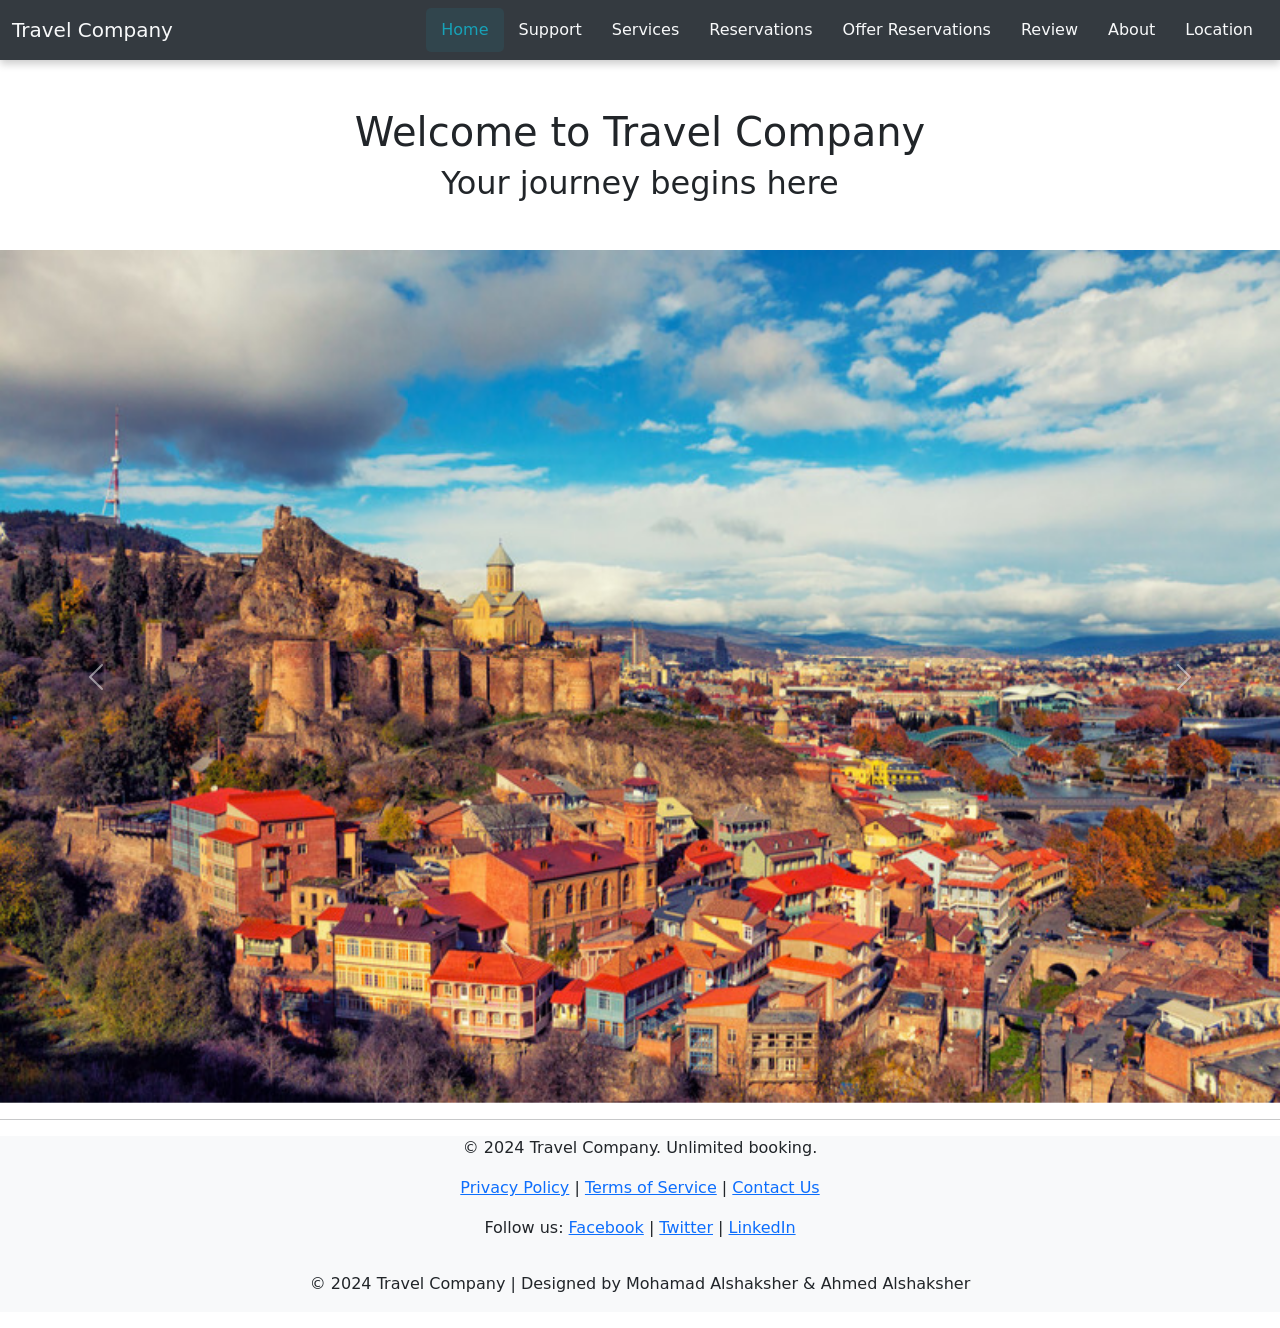
<file: index.html>
<!DOCTYPE html>
<html>

<head>
    <meta charset="UTF-8">
    <meta name="viewport" content="width=device-width, initial-scale=1.0">
    <link rel="stylesheet" href="https://cdnjs.cloudflare.com/ajax/libs/font-awesome/6.6.0/css/all.min.css">
    <link href="https://cdn.jsdelivr.net/npm/bootstrap@5.3.3/dist/css/bootstrap.min.css" rel="stylesheet">
    <style>
         .navbar-custom {
            background-color: #343a40; /* Dark background */
            box-shadow: 0 4px 8px rgba(0, 0, 0, 0.2); /* Shadow effect */
        }

        .navbar-custom .navbar-brand {
            color: #f8f9fa; /* Light text color for the brand */
        }

        .navbar-custom .navbar-nav .nav-link {
            color: #f8f9fa; /* Light text color for nav links */
            padding: 10px 15px;
        }

        .navbar-custom .navbar-nav .nav-link:hover,
        .navbar-custom .navbar-nav .nav-link.active {
            color: #17a2b8; /* Highlight color */
            background-color: rgba(23, 162, 184, 0.1); /* Light background on hover */
            border-radius: 5px; /* Rounded corners */
        }

        .navbar-toggler {
            border-color: #17a2b8; /* Toggler border color */
        }

        .navbar-toggler-icon {
            background-image: url('data:image/svg+xml;charset=utf8,%3Csvg xmlns="http://www.w3.org/2000/svg" viewBox="0 0 30 30"%3E%3Cpath stroke="%23fff" stroke-width="2" d="M4 7h22M4 15h22M4 23h22" /%3E%3C/svg%3E');
        }

        .navbar-nav {
            margin-left: auto; /* Align links to the right */
        }

    </style>
    <title>Travel Company</title>
</head>

<body>
    <script src="https://cdn.jsdelivr.net/npm/bootstrap@5.3.3/dist/js/bootstrap.bundle.min.js"></script>

    <!-- ============ Navbar ============ -->
    <nav class="navbar navbar-expand-lg navbar-light navbar-custom">
        <div class="container-fluid">
            <a class="navbar-brand" href="#">Travel Company</a>
            <button class="navbar-toggler" type="button" data-bs-toggle="collapse" data-bs-target="#navbarNav"
                aria-controls="navbarNav" aria-expanded="false" aria-label="Toggle navigation">
                <span class="navbar-toggler-icon"></span>
            </button>
            <div class="collapse navbar-collapse" id="navbarNav">
                <ul class="navbar-nav ms-auto">
                    <li class="nav-item"><a class="nav-link active" href="index.html">Home</a></li>
                    <li class="nav-item"><a class="nav-link" href="support.html">Support</a></li>
                    <li class="nav-item"><a class="nav-link" href="Services.html">Services</a></li>
                    <li class="nav-item"><a class="nav-link" href="reservations.html">Reservations</a></li>
                    <li class="nav-item"><a class="nav-link " href="offer-details.html">Offer Reservations</a></li>
                    <li class="nav-item"><a class="nav-link" href="reviews.html">Review</a></li>
                    <li class="nav-item"><a class="nav-link" href="About.html">About</a></li>
                    <li class="nav-item"><a class="nav-link" href="location.html">Location</a></li>
                </ul>
            </div>
        </div>
    </nav>

    <!-- ============ Home Section ============ -->
    <section class="home" id="Home">
        <div class="container text-center my-5">
            <h1>Welcome to <span>Travel Company</span></h1>
            <h2>Your journey begins here</h2>
        </div>

        <!-- ============ Bootstrap Carousel ============ -->
        <div id="carouselExampleRide" class="carousel slide" data-bs-ride="true">
            <div class="carousel-inner">
              <div class="carousel-item active">
                <img src="images/211806-.jpg" class="d-block w-100" alt="...">
              </div>
              <div class="carousel-item">
                <img src="images/87654.jpg" class="d-block w-100" alt="...">
              </div>
              <div class="carousel-item">
                <img src="images/3166-4.jpg" class="d-block w-100" alt="...">
              </div>
            </div>
            <button class="carousel-control-prev" type="button" data-bs-target="#carouselExampleRide" data-bs-slide="prev">
              <span class="carousel-control-prev-icon" aria-hidden="true"></span>
              <span class="visually-hidden">Previous</span>
            </button>
            <button class="carousel-control-next" type="button" data-bs-target="#carouselExampleRide" data-bs-slide="next">
              <span class="carousel-control-next-icon" aria-hidden="true"></span>
              <span class="visually-hidden">Next</span>
            </button>
          </div>
    </section>

    <hr>

    <!-- ============ Footer ============ -->
    <footer class="bg-light text-center">
        <p>&copy; 2024 Travel Company. Unlimited booking.</p>
        <p>
            <a href="#">Privacy Policy</a> |
            <a href="#">Terms of Service</a> |
            <a href="#">Contact Us</a>
        </p>
        <p>
            Follow us: 
            <a href="#">Facebook</a> |
            <a href="#">Twitter</a> |
            <a href="#">LinkedIn</a>
        </p>
        <p class="text-center p-3">
            &copy; 2024 Travel Company | Designed by Mohamad Alshaksher & Ahmed Alshaksher
        </p>
    </footer>
</body>

</html>
</file>
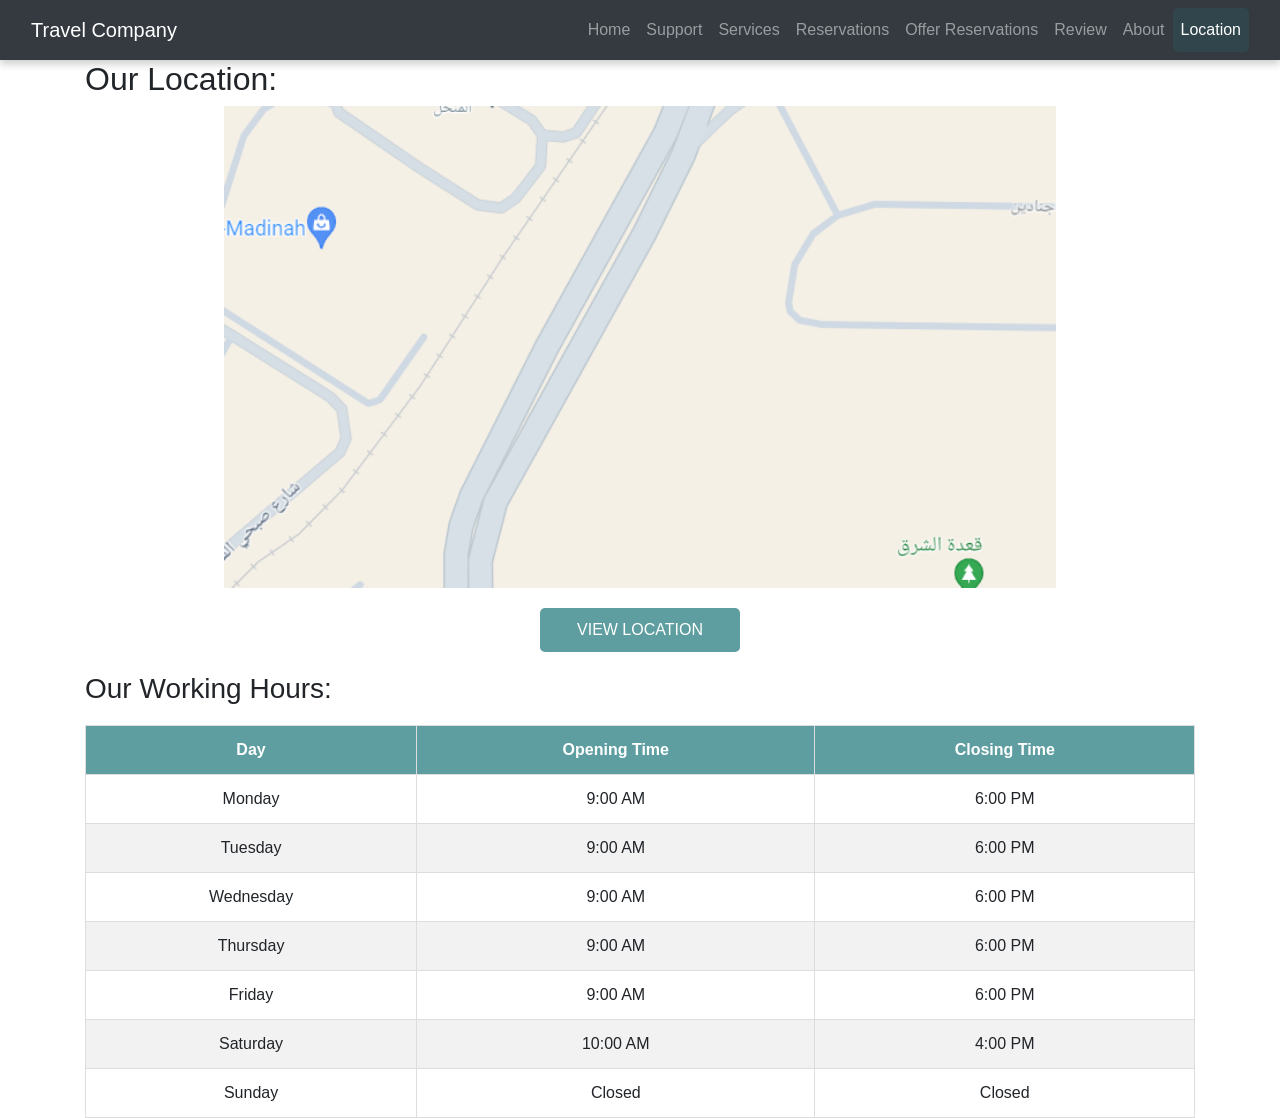
<file: location.html>
<!DOCTYPE html>
<html lang="en">
<head>
    <meta charset="UTF-8">
    <meta name="viewport" content="width=device-width, initial-scale=1.0">
   
    <link href="https://maxcdn.bootstrapcdn.com/bootstrap/4.5.2/css/bootstrap.min.css" rel="stylesheet">
    <title>Location</title>
    <style>
        body {
            background: none; /* Removes any background image or color */
        }

        .location-img {
            max-width: 100%; /* Makes sure the image is responsive */
            height: auto; /* Maintains the aspect ratio */
            width: 75%; /* Adjust the width as needed */
            display: block;
            margin: 0 auto;
        }
        
        .location-btn {
            display: block;
            margin: 20px auto;
            text-align: center;
            width: 200px; /* Adjust width as needed */
            padding: 10px;
            background-color:cadetblue;
            color: #fff;
            text-decoration: none;
            border-radius: 5px;
            text-transform: uppercase;
        }
        
        .location-btn:hover {
            background-color:rgb(205, 205, 205);
        }

        table {
            width: 100%;
            border-collapse: collapse;
            margin-top: 20px;
        }

        th, td {
            border: 1px solid #ddd;
            padding: 12px;
            text-align: center;
        }

        th {
            background-color:cadetblue;
            color: white;
        }

        tbody tr:nth-child(even) {
            background-color: #f2f2f2;
        }

        tbody tr:hover {
            background-color: #ddd;
        }

        caption {
            font-size: 1.5em;
            margin: 10px 0;
        }
        .navbar-custom {
            background-color: #343a40; /* Dark background */
            box-shadow: 0 4px 8px rgba(0, 0, 0, 0.2); /* Shadow effect */
        }

        .navbar-custom .navbar-brand,
        .navbar-custom .nav-link {
            color: #ffffff; /* White text color */
        }

        .navbar-custom .navbar-nav {
            margin-left: auto; /* Align nav links to the right */
        }

        .navbar-custom .nav-link {
            color: #ffffff; /* White text color */
            padding: 10px 15px;
        }

        .navbar-custom .nav-link:hover,
        .navbar-custom .nav-link.active {
            color: #17a2b8; /* Highlight color */
            background-color: rgba(23, 162, 184, 0.1); /* Light background on hover */
            border-radius: 5px; /* Rounded corners */
        }

        .navbar-toggler {
            border-color: #17a2b8; /* Toggler border color */
        }

        .navbar-toggler-icon {
            background-image: url('data:image/svg+xml;charset=utf8,%3Csvg xmlns="http://www.w3.org/2000/svg" viewBox="0 0 30 30"%3E%3Cpath stroke="%23fff" stroke-width="2" d="M4 7h22M4 15h22M4 23h22" /%3E%3C/svg%3E');
        }
    </style>
</head>
<body>
    <script src="https://cdn.jsdelivr.net/npm/bootstrap@5.3.3/dist/js/bootstrap.bundle.min.js"></script>
    
    <nav class="navbar navbar-expand-lg navbar-dark navbar-custom">
        <div class="container-fluid">
            <a class="navbar-brand" href="#">Travel Company</a>
            <button class="navbar-toggler" type="button" data-bs-toggle="collapse" data-bs-target="#navbarNav"
                aria-controls="navbarNav" aria-expanded="false" aria-label="Toggle navigation">
                <span class="navbar-toggler-icon"></span>
            </button>
            <div class="collapse navbar-collapse" id="navbarNav">
                <ul class="navbar-nav ms-auto">
                    <li class="nav-item"><a class="nav-link" href="index.html" >Home</a></li>
                    <li class="nav-item"><a class="nav-link" href="support.html" >Support</a></li>
                    <li class="nav-item"><a class="nav-link" href="Services.html" >Services</a></li>
                    <li class="nav-item"><a class="nav-link" href="reservations.html">Reservations</a></li>
                    <li class="nav-item"><a class="nav-link " href="offer-details.html" >Offer Reservations</a></li>
                    <li class="nav-item"><a class="nav-link " href="reviews.html" >Review</a></li>
                    <li class="nav-item"><a class="nav-link" href="About.html">About</a></li>
                    <li class="nav-item"><a class="nav-link active" href="#location" >Location</a></li>
                </ul>
            </div>
        </div>
    </nav>


    <section class="location">
        <div class="container">
            <h2>Our Location:</h2>
            <img src="images/location.png" alt="Location Image" class="location-img">
            <a href="https://www.google.com/maps/place/Souq+Bab+Al-Madinah/@32.0713748,36.1006588,3a,75y,90t/data=!3m8!1e2!3m6!1sAF1QipOnh8c1GNBnzh1e07c66DL2mgxKUSCPSg28PvJv!2e10!3e12!6shttps:%2F%2Flh5.googleusercontent.com%2Fp%2FAF1QipOnh8c1GNBnzh1e07c66DL2mgxKUSCPSg28PvJv%3Dw114-h86-k-no!7i4624!8i3472!4m7!3m6!1s0x151b6f0ea7c57a8b:0x1433a08b72e96754!8m2!3d32.071599!4d36.1002051!10e5!16s%2Fg%2F11h10jp81_?entry=ttu&g_ep=EgoyMDI0MDkxMS4wIKXMDSoASAFQAw%3D%3D" class="location-btn" target="_blank">View Location</a>
            
            <h3>Our Working Hours:</h3>
            <table>
                
                <thead>
                    <tr>
                        <th>Day</th>
                        <th>Opening Time</th>
                        <th>Closing Time</th>
                    </tr>
                </thead>
                <tbody>
                    <tr>
                        <td>Monday</td>
                        <td>9:00 AM</td>
                        <td>6:00 PM</td>
                    </tr>
                    <tr>
                        <td>Tuesday</td>
                        <td>9:00 AM</td>
                        <td>6:00 PM</td>
                    </tr>
                    <tr>
                        <td>Wednesday</td>
                        <td>9:00 AM</td>
                        <td>6:00 PM</td>
                    </tr>
                    <tr>
                        <td>Thursday</td>
                        <td>9:00 AM</td>
                        <td>6:00 PM</td>
                    </tr>
                    <tr>
                        <td>Friday</td>
                        <td>9:00 AM</td>
                        <td>6:00 PM</td>
                    </tr>
                    <tr>
                        <td>Saturday</td>
                        <td>10:00 AM</td>
                        <td>4:00 PM</td>
                    </tr>
                    <tr>
                        <td>Sunday</td>
                        <td>Closed</td>
                        <td>Closed</td>
                    </tr>
                </tbody>
            </table>
        </div>
    </section>
</body>
</html>
</file>
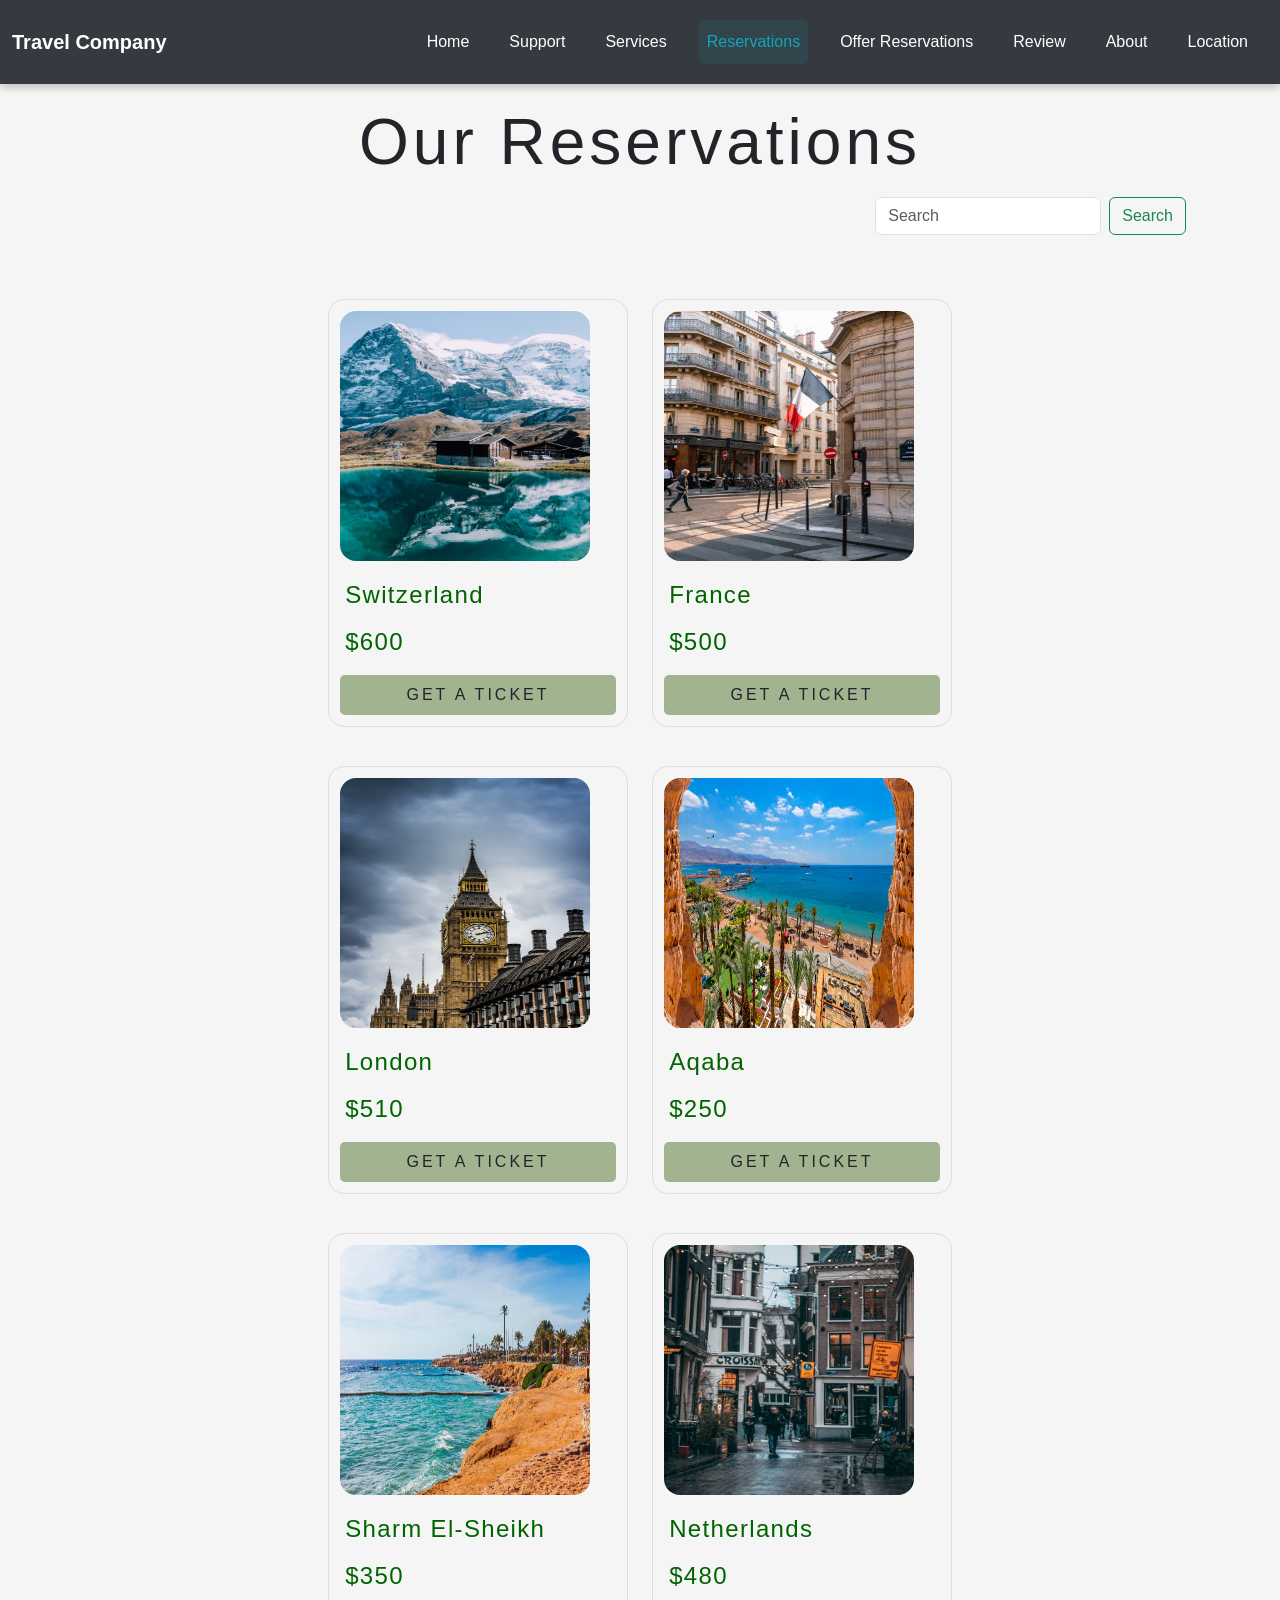
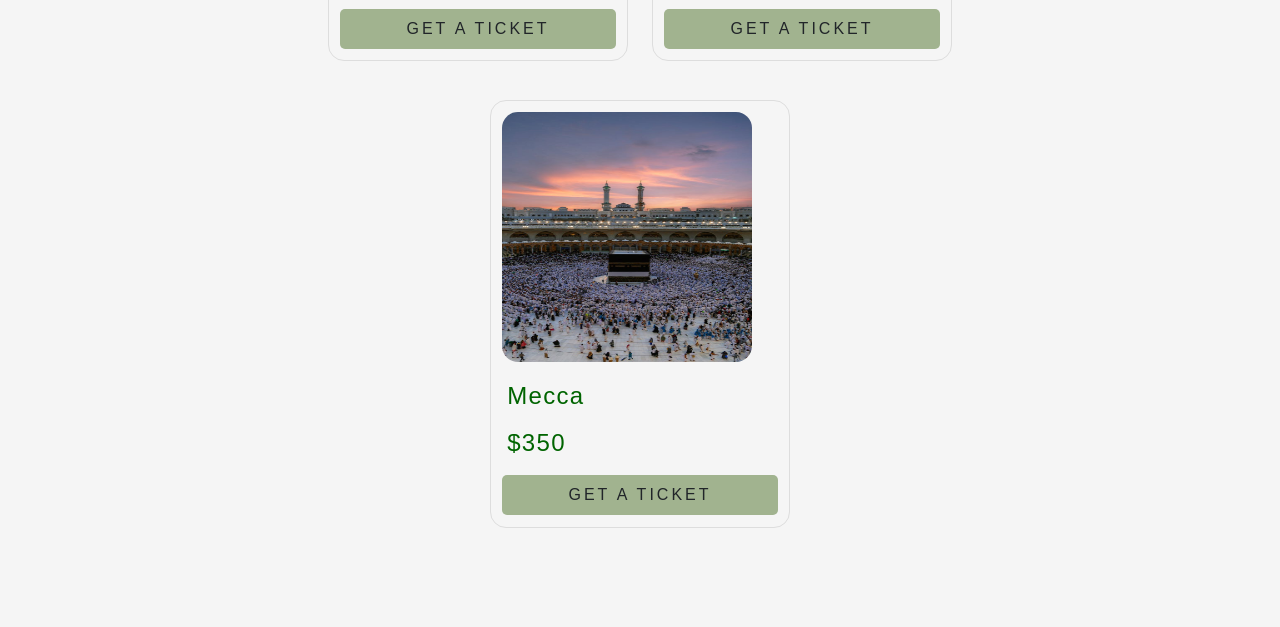
<file: reservations.html>
<!DOCTYPE html>
<html lang="en">
<head>
    <link rel="stylesheet" href="sheet.css">
    <title>Reservations</title>
    <link href="https://cdn.jsdelivr.net/npm/bootstrap@5.3.3/dist/css/bootstrap.min.css" rel="stylesheet">
    <style>
        .reservation {
            background-color: whitesmoke;
            padding: 20px;
        }

        .pro {
            border: 1px solid #ddd;
            padding: 15px;
            margin-bottom: 15px;
            text-align: center;
            transition: transform 0.2s;
        }

        .pro img {
            width: 100%;
            height: auto;
            border-radius: 8px;
        }

        .pro:hover {
            transform: scale(1.05);
        }

        .price h4 {
            margin-top: 10px;
            font-size: 1.5rem;
            color: darkgreen;
        }

        .btn-get-ticket {
            display: inline-block;
            margin-top: 10px;
            padding: 10px 20px;
            background-color: darkcyan;
            color: white;
            border-radius: 5px;
            text-decoration: none;
        }

        .btn-get-ticket:hover {
            background-color: #005f5f;
            color: white;
        }

        .navbar-custom {
            background-color: #343a40; /* Dark background */
            box-shadow: 0 4px 8px rgba(0, 0, 0, 0.2); /* Shadow effect */
        }

        .navbar-custom .navbar-brand,
        .navbar-custom .nav-link {
            color: #ffffff; /* White text color */
        }

        .navbar-custom .navbar-nav {
            margin-left: auto; /* Align nav links to the right */
        }

        .navbar-custom .nav-link {
            color: #ffffff; /* White text color */
            padding: 10px 15px;
        }

        .navbar-custom .nav-link:hover,
        .navbar-custom .nav-link.active {
            color: #17a2b8; /* Highlight color */
            background-color: rgba(23, 162, 184, 0.1); /* Light background on hover */
            border-radius: 5px; /* Rounded corners */
        }

        .navbar-toggler {
            border-color: #17a2b8; /* Toggler border color */
        }

        .navbar-toggler-icon {
            background-image: url('data:image/svg+xml;charset=utf8,%3Csvg xmlns="http://www.w3.org/2000/svg" viewBox="0 0 30 30"%3E%3Cpath stroke="%23fff" stroke-width="2" d="M4 7h22M4 15h22M4 23h22" /%3E%3C/svg%3E');
        }
    </style>
</head>
<body>
    <script src="https://cdn.jsdelivr.net/npm/bootstrap@5.3.3/dist/js/bootstrap.bundle.min.js"></script>

    <nav class="navbar navbar-expand-lg navbar-dark navbar-custom">
        <div class="container-fluid">
            <a class="navbar-brand" href="#">Travel Company</a>
            <button class="navbar-toggler" type="button" data-bs-toggle="collapse" data-bs-target="#navbarNav" aria-controls="navbarNav" aria-expanded="false" aria-label="Toggle navigation">
                <span class="navbar-toggler-icon"></span>
            </button>
            <div class="collapse navbar-collapse" id="navbarNav">
                <ul class="navbar-nav ms-auto">
                    <li class="nav-item"><a class="nav-link" href="index.html" >Home</a></li>
                    <li class="nav-item"><a class="nav-link" href="support.html">Support</a></li>
                    <li class="nav-item"><a class="nav-link" href="Services.html">Services</a></li>
                    <li class="nav-item"><a class="nav-link active" href="#reservations">Reservations</a></li>
                    <li class="nav-item"><a class="nav-link " href="offer-details.html" >Offer Reservations</a></li>
                    <li class="nav-item"><a class="nav-link" href="reviews.html" >Review</a></li>
                    <li class="nav-item"><a class="nav-link" href="About.html" >About</a></li>
                    <li class="nav-item"><a class="nav-link" href="location.html">Location</a></li>
                </ul>
            </div>
        </div>
    </nav>

    <section class="reservation">
        <div class="container">
            <div class="wrapper">
                <h2>Our Reservations</h2>

                <!-- Search Form -->
                <div class="container-fluid">
                    <form class="d-flex" role="search" onsubmit="return false;">
                        <input class="form-control me-2" type="search" placeholder="Search" id="searchInput" onkeyup="searchDestinations()" aria-label="Search">
                        <button class="btn btn-outline-success" type="submit">Search</button>
                        <input type="hidden" id="sourcePage" value="Reservations">
                    </form>
                </div>

                <div class="pros" id="destinationList">
                    <div class="pro">
                        <img src="images/pexels-photo-1586298.jpeg"/>
                        <div class="price">
                            <h4>Switzerland</h4>
                            <h4>$600</h4>
                        </div>
                        <a href="Instant booking.html?price=600&destination=Switzerland" class="btn-get-ticket">Get a Ticket</a>
                    </div>
                    <div class="pro">
                        <img src="images/pexels-photo-227.jpeg" />
                        <div class="price">
                            <h4>France</h4>
                            <h4>$500</h4>
                        </div>
                        <a href="Instant booking.html?price=500&destination=France" class="btn-get-ticket">Get a Ticket</a>
                    </div>
                    <div class="pro">
                        <img src="images/pexels-photo-77171.jpeg" />
                        <div class="price">
                            <h4>London</h4>
                            <h4>$510</h4>
                        </div>
                        <a href="Instant booking.html?price=510&destination=London" class="btn-get-ticket">Get a Ticket</a>
                    </div>
                    <div class="pro">
                        <img src="images/istockphoto-1188.jpg"/>
                        <div class="price">
                            <h4>Aqaba</h4>
                            <h4>$250</h4>
                        </div>
                        <a href="Instant booking.html?price=250&destination=Aqaba" class="btn-get-ticket">Get a Ticket</a>
                    </div>
                    <div class="pro">
                        <img src="images/istockphoto-981.jpg" />
                        <div class="price">
                            <h4>Sharm El-Sheikh</h4>
                            <h4>$350</h4>
                        </div>
                        <a href="Instant booking.html?price=350&destination=Sharm El-Sheikh" class="btn-get-ticket">Get a Ticket</a>
                    </div>
                    <div class="pro">
                        <img src="images/pexels-photo-130.jpeg" />
                        <div class="price">
                            <h4>Netherlands</h4>
                            <h4>$480</h4>
                        </div>
                        <a href="Instant booking.html?price=480&destination=Netherlands" class="btn-get-ticket">Get a Ticket</a>
                    </div>
                    <div class="pro">
                        <img src="images/free-photo-of-crowd-around-kaaba-in-mecca-at-sunset.jpeg" />
                        <div class="price">
                            <h4>Mecca</h4>
                            <h4>$350</h4>
                        </div>
                        <a href="Instant booking.html?price=350&destination=Mecca" class="btn-get-ticket">Get a Ticket</a>
                    </div>
                </div>
            </div>
        </div>
    </section>

    <script>
        function updateTotalPrice() {
        var numberTicket = document.getElementById('numberticket').value;
        var ticketClass = document.getElementById('t5').value;
        var totalPriceElement = document.getElementById('totalPrice');

        var ticketPrice = 0;

        if (ticketClass === 'First class') {
            ticketPrice = 200; // سعر عادي من صفحة الحجز
        } else if (ticketClass === 'Economy class') {
            ticketPrice = 100; // سعر عادي من صفحة الحجز
        }

        var totalPrice = numberTicket * ticketPrice;
        totalPriceElement.innerText = totalPrice;
    }

    // إضافة حدث لتحديث السعر عند تغيير عدد التذاكر أو اختيار فئة التذكرة
    document.getElementById('numberticket').addEventListener('input', updateTotalPrice);
    document.getElementById('t5').addEventListener('change', updateTotalPrice);

    // استدعاء الدالة لتحديث السعر عند تحميل الصفحة
    updateTotalPrice();
        function searchDestinations() {
            var input = document.getElementById("searchInput").value.toLowerCase();
            var pros = document.getElementsByClassName("pro");

            for (var i = 0; i < pros.length; i++) {
                var destinationName = pros[i].getElementsByClassName("price")[0].getElementsByTagName("h4")[0].innerHTML.toLowerCase();
                if (destinationName.indexOf(input) > -1) {
                    pros[i].style.display = "";
                } else {
                    pros[i].style.display = "none";
                }
            }
        }
    </script>
</body>
</html>
</file>
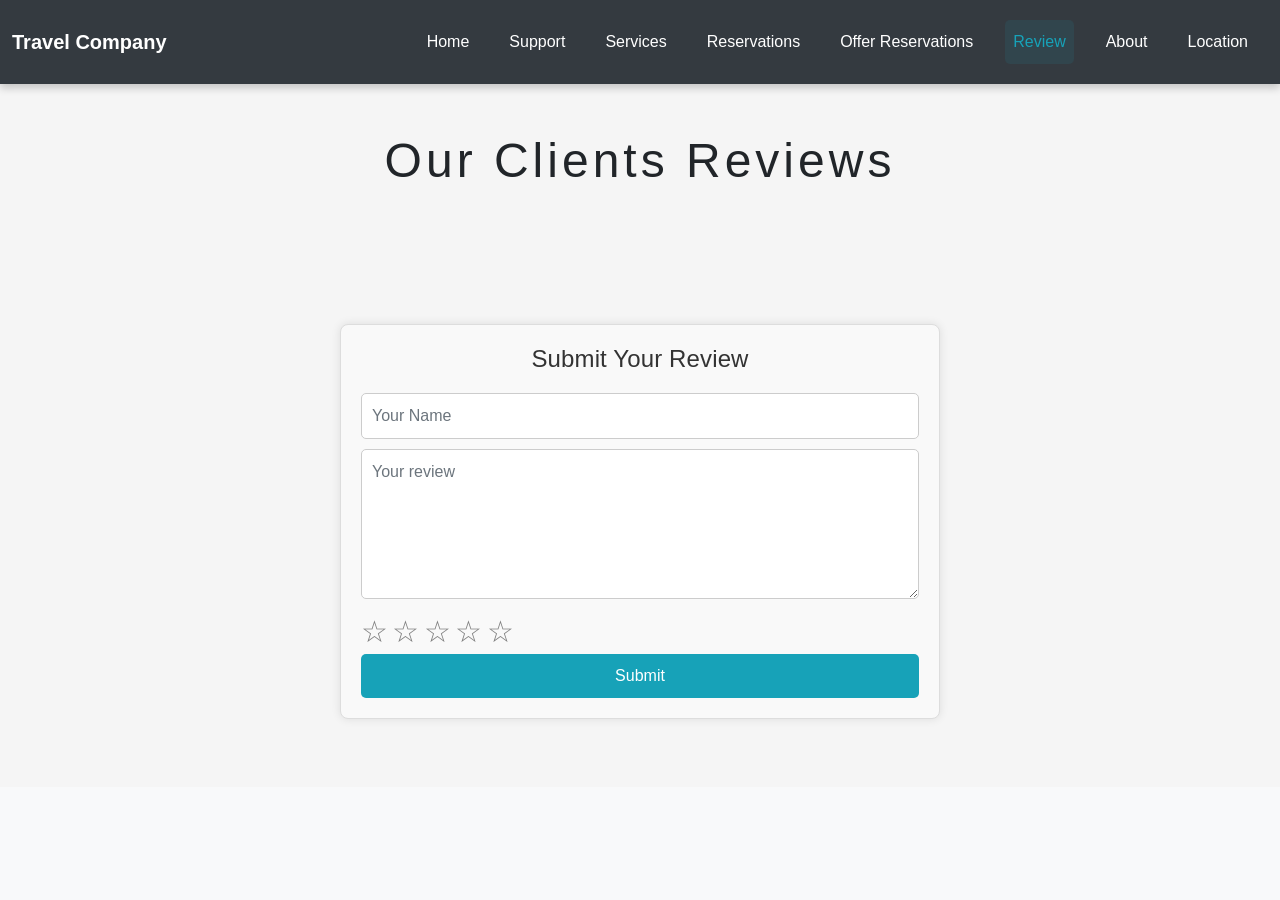
<file: reviews.html>
<!DOCTYPE html>
<html lang="en">
<head>
    <meta charset="UTF-8">
    <meta name="viewport" content="width=device-width, initial-scale=1.0">
    <title>Reviews</title>
    <link rel="stylesheet" href="sheet.css">
    <link href="https://cdn.jsdelivr.net/npm/bootstrap@5.3.3/dist/css/bootstrap.min.css" rel="stylesheet">
    <style>
        html,
        body {
            height: 100%;
            margin: 0;
            padding: 0;
            background-color: #f8f9fa;
        }

        .navbar-custom {
            background-color: #343a40; /* Dark background */
            box-shadow: 0 4px 8px rgba(0, 0, 0, 0.2); /* Shadow effect */
        }

        .navbar-custom .navbar-brand,
        .navbar-custom .nav-link {
            color: #ffffff; /* White text color */
        }

        .navbar-custom .navbar-nav {
            margin-left: auto; /* Align nav links to the right */
        }

        .navbar-custom .nav-link {
            color: #ffffff; /* White text color */
            padding: 10px 15px;
        }

        .navbar-custom .nav-link:hover,
        .navbar-custom .nav-link.active {
            color: #17a2b8; /* Highlight color */
            background-color: rgba(23, 162, 184, 0.1); /* Light background on hover */
            border-radius: 5px; /* Rounded corners */
        }

        .navbar-toggler {
            border-color: #17a2b8; /* Toggler border color */
        }

        .navbar-toggler-icon {
            background-image: url('data:image/svg+xml;charset=utf8,%3Csvg xmlns="http://www.w3.org/2000/svg" viewBox="0 0 30 30"%3E%3Cpath stroke="%23fff" stroke-width="2" d="M4 7h22M4 15h22M4 23h22" /%3E%3C/svg%3E');
        }

        .stars input {
            display: none;
        }
        .stars label {
            font-size: 30px;
            color: gray;
            cursor: pointer;
        }
        .stars input:checked ~ label {
            color: gold;
        }
        .stars label:hover,
        .stars label:hover ~ label {
            color: gold;
        }

        .review-form {
            margin-top: 30px;
        }

        .review-form form {
            display: flex;
            flex-direction: column;
        }

        .review-form input[type="text"],
        .review-form textarea {
            margin-bottom: 10px;
            padding: 10px;
            border: 1px solid #ccc;
            border-radius: 5px;
        }

        .review-form button {
            padding: 10px;
            border: none;
            border-radius: 5px;
            background-color: #17a2b8;
            color: #fff;
            cursor: pointer;
        }

        .review-form button:hover {
            background-color: #138496;
        }
    </style>
</head>
<body>
    <script src="https://cdn.jsdelivr.net/npm/bootstrap@5.3.3/dist/js/bootstrap.bundle.min.js"></script>

    <!-- ============ Navbar ============ -->
    <nav class="navbar navbar-expand-lg navbar-dark navbar-custom">
        <div class="container-fluid">
            <a class="navbar-brand" href="#">Travel Company</a>
            <button class="navbar-toggler" type="button" data-bs-toggle="collapse" data-bs-target="#navbarNav"
                aria-controls="navbarNav" aria-expanded="false" aria-label="Toggle navigation">
                <span class="navbar-toggler-icon"></span>
            </button>
            <div class="collapse navbar-collapse" id="navbarNav">
                <ul class="navbar-nav ms-auto">
                    <li class="nav-item"><a class="nav-link" href="index.html" >Home</a></li>
                    <li class="nav-item"><a class="nav-link" href="support.html" >Support</a></li>
                    <li class="nav-item"><a class="nav-link" href="Services.html" >Services</a></li>
                    <li class="nav-item"><a class="nav-link" href="reservations.html" >Reservations</a></li>
                    <li class="nav-item"><a class="nav-link " href="offer-details.html">Offer Reservations</a></li>
                    <li class="nav-item"><a class="nav-link active" href="#reviews" >Review</a></li>
                    <li class="nav-item"><a class="nav-link" href="About.html" >About</a></li>
                    <li class="nav-item"><a class="nav-link" href="location.html" >Location</a></li>
                </ul>
            </div>
        </div>
    </nav>

    <section>
        <div class="reviews" id="reviews">
            <h1>Our Clients Reviews</h1>
            <div class="wrapper">
                <!-- Existing reviews will be appended here -->
            </div>

            <div class="review-form">
                <h2>Submit Your Review</h2>
                <form id="reviewForm">
                    <input type="text" id="name" name="name" placeholder="Your Name" required />
                    <textarea id="reviewText" name="reviewText" placeholder="Your review" required></textarea>
                    <div class="stars">
                        <input type="radio" id="star5" name="rating" value="5" required />
                        <label for="star5">☆</label>
                        <input type="radio" id="star4" name="rating" value="4" />
                        <label for="star4">☆</label>
                        <input type="radio" id="star3" name="rating" value="3" />
                        <label for="star3">☆</label>
                        <input type="radio" id="star2" name="rating" value="2" />
                        <label for="star2">☆</label>
                        <input type="radio" id="star1" name="rating" value="1" />
                        <label for="star1">☆</label>
                    </div>
                    <button type="submit">Submit</button>
                </form>
            </div>
        </div>
    </section>

    <script>
        document.getElementById('reviewForm').addEventListener('submit', function(event) {
            event.preventDefault();

            var name = document.getElementById('name').value;
            var reviewText = document.getElementById('reviewText').value;
            var rating = document.querySelector('input[name="rating"]:checked').value;

            // Create new review element
            var newReview = document.createElement('div');
            newReview.className = 'box';
            newReview.innerHTML = `
                <div class="row-1">
                    <h3>${name}</h3>
                    <div class="stars">${getStarsHTML(rating)}</div>
                </div>
                <div class="row-2">
                    <p>"${reviewText}"</p>
                </div>
            `;

            // Append new review to the wrapper
            document.querySelector('.reviews .wrapper').appendChild(newReview);

            // Clear the form
            document.getElementById('reviewForm').reset();
        });

        // Function to generate stars HTML based on the rating
        function getStarsHTML(rating) {
            let stars = '';
            for (let i = 1; i <= 5; i++) {
                stars += i <= rating ? '★' : '☆';
            }
            return stars;
        }
    </script>
</body>
</html>
</file>
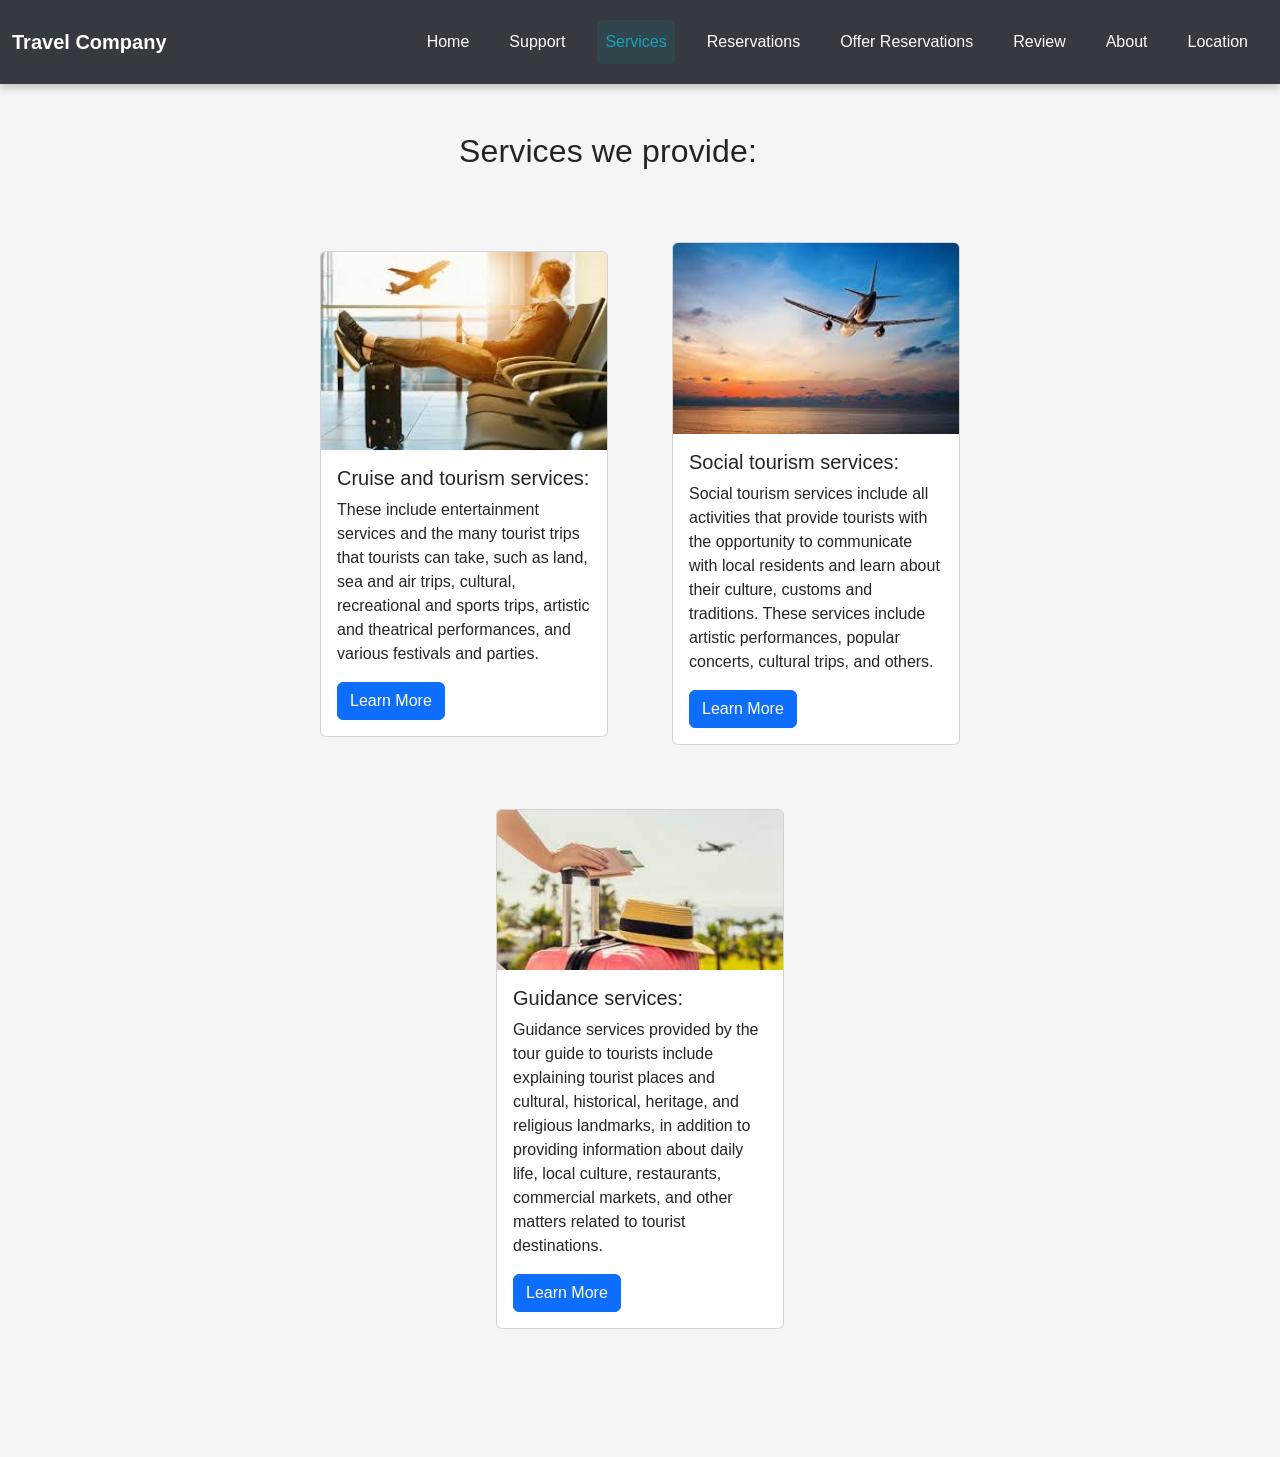
<file: Services.html>
<!DOCTYPE html>
<html>
<head>
    <link rel="stylesheet" href="sheet.css">
   
    <link href="https://cdn.jsdelivr.net/npm/bootstrap@5.3.3/dist/css/bootstrap.min.css" rel="stylesheet">

    <title>Services</title>
    <style>
       .navbar-custom {
            background-color: #343a40; /* Dark background */
            box-shadow: 0 4px 8px rgba(0, 0, 0, 0.2); /* Shadow effect */
        }

        .navbar-custom .navbar-brand,
        .navbar-custom .nav-link {
            color: #ffffff; /* White text color */
        }

        .navbar-custom .navbar-nav {
            margin-left: auto; /* Align nav links to the right */
        }

        .navbar-custom .nav-link {
            color: #ffffff; /* White text color */
            padding: 10px 15px;
        }

        .navbar-custom .nav-link:hover,
        .navbar-custom .nav-link.active {
            color: #17a2b8; /* Highlight color */
            background-color: rgba(23, 162, 184, 0.1); /* Light background on hover */
            border-radius: 5px; /* Rounded corners */
        }

        .navbar-toggler {
            border-color: #17a2b8; /* Toggler border color */
        }

        .navbar-toggler-icon {
            background-image: url('data:image/svg+xml;charset=utf8,%3Csvg xmlns="http://www.w3.org/2000/svg" viewBox="0 0 30 30"%3E%3Cpath stroke="%23fff" stroke-width="2" d="M4 7h22M4 15h22M4 23h22" /%3E%3C/svg%3E');
        }
    </style>
</head>
<body>
  <script src="https://cdn.jsdelivr.net/npm/bootstrap@5.3.3/dist/js/bootstrap.bundle.min.js"></script>


  
  <nav class="navbar navbar-expand-lg navbar-dark navbar-custom">
    <div class="container-fluid">
        <a class="navbar-brand" href="#">Travel Company</a>
        <button class="navbar-toggler" type="button" data-bs-toggle="collapse" data-bs-target="#navbarNav"
            aria-controls="navbarNav" aria-expanded="false" aria-label="Toggle navigation">
            <span class="navbar-toggler-icon"></span>
        </button>
        <div class="collapse navbar-collapse" id="navbarNav">
            <ul class="navbar-nav ms-auto">
                <li class="nav-item"><a class="nav-link" href="index.html" target="_blank">Home</a></li>
                <li class="nav-item"><a class="nav-link" href="support.html" target="_blank">Support</a></li>
                <li class="nav-item"><a class="nav-link active" href="Services.html" target="_blank">Services</a></li>
                <li class="nav-item"><a class="nav-link" href="reservations.html" target="_blank">Reservations</a></li>
                <li class="nav-item"><a class="nav-link " href="offer-details.html" >Offer Reservations</a></li>
                <li class="nav-item"><a class="nav-link " href="reviews.html" target="_blank">Review</a></li>
                <li class="nav-item"><a class="nav-link" href="About.html" target="_blank">About</a></li>
                <li class="nav-item"><a class="nav-link" href="location.html" target="_blank">Location</a></li>
            </ul>
        </div>
    </div>
</nav>


    <section class="services">
      <h2>Services we provide:</h2><br>
        <div class="services" >
         
          
         
          <div class="card" style="width: 18rem">
            <img src="images/images12.jpg" class="card-img-top" alt="..." />
            <div class="card-body">
              <h5 class="card-title">Cruise and tourism services: </h5>
              <p class="card-text">
                These include entertainment services and the many tourist trips that tourists can take, such as land, sea and air trips, cultural, recreational and sports trips, artistic and theatrical performances, and various festivals and parties.
              </p>
              <a href="https://ar.wikipedia.org/wiki/%D9%86%D8%B8%D8%A7%D9%85_%D8%AD%D8%AC%D8%B2_%D8%A5%D9%84%D9%83%D8%AA%D8%B1%D9%88%D9%86%D9%8A" class="btn btn-primary" target="_blank">Learn More</a>
            </div>
          </div>
      
          <div class="card" style="width: 18rem">
            <img src="images/images14.jpg" class="card-img-top" alt="..." />
            <div class="card-body">
              <h5 class="card-title">Social tourism services:</h5>
              <p class="card-text">
                Social tourism services include all activities that provide tourists with the opportunity to communicate with local residents and learn about their culture, customs and traditions. These services include artistic performances, popular concerts, cultural trips, and others.
              </p>
              <a href="https://ar.wikipedia.org/wiki/%D9%86%D8%B8%D8%A7%D9%85_%D8%AD%D8%AC%D8%B2_%D8%A5%D9%84%D9%83%D8%AA%D8%B1%D9%88%D9%86%D9%8A" class="btn btn-primary" target="_blank">Learn More</a>
            </div>
      
      
      
          </div>
      
          <div class="card" style="width: 18rem">
            <img src="images/images13.jpg" class="card-img-top" alt="..." />
            <div class="card-body">
              <h5 class="card-title">Guidance services:</h5>
              <p class="card-text">
                Guidance services provided by the tour guide to tourists include explaining tourist places and cultural, historical, heritage, and religious landmarks, in addition to providing information about daily life, local culture, restaurants, commercial markets, and other matters related to tourist destinations.
              </p>
              <a href="https://ar.wikipedia.org/wiki/%D9%86%D8%B8%D8%A7%D9%85_%D8%AD%D8%AC%D8%B2_%D8%A5%D9%84%D9%83%D8%AA%D8%B1%D9%88%D9%86%D9%8A" class="btn btn-primary" target="_blank">Learn More</a>
            </div>
          </div>
      </div>
      </section>
    
</body>
</html>
</file>
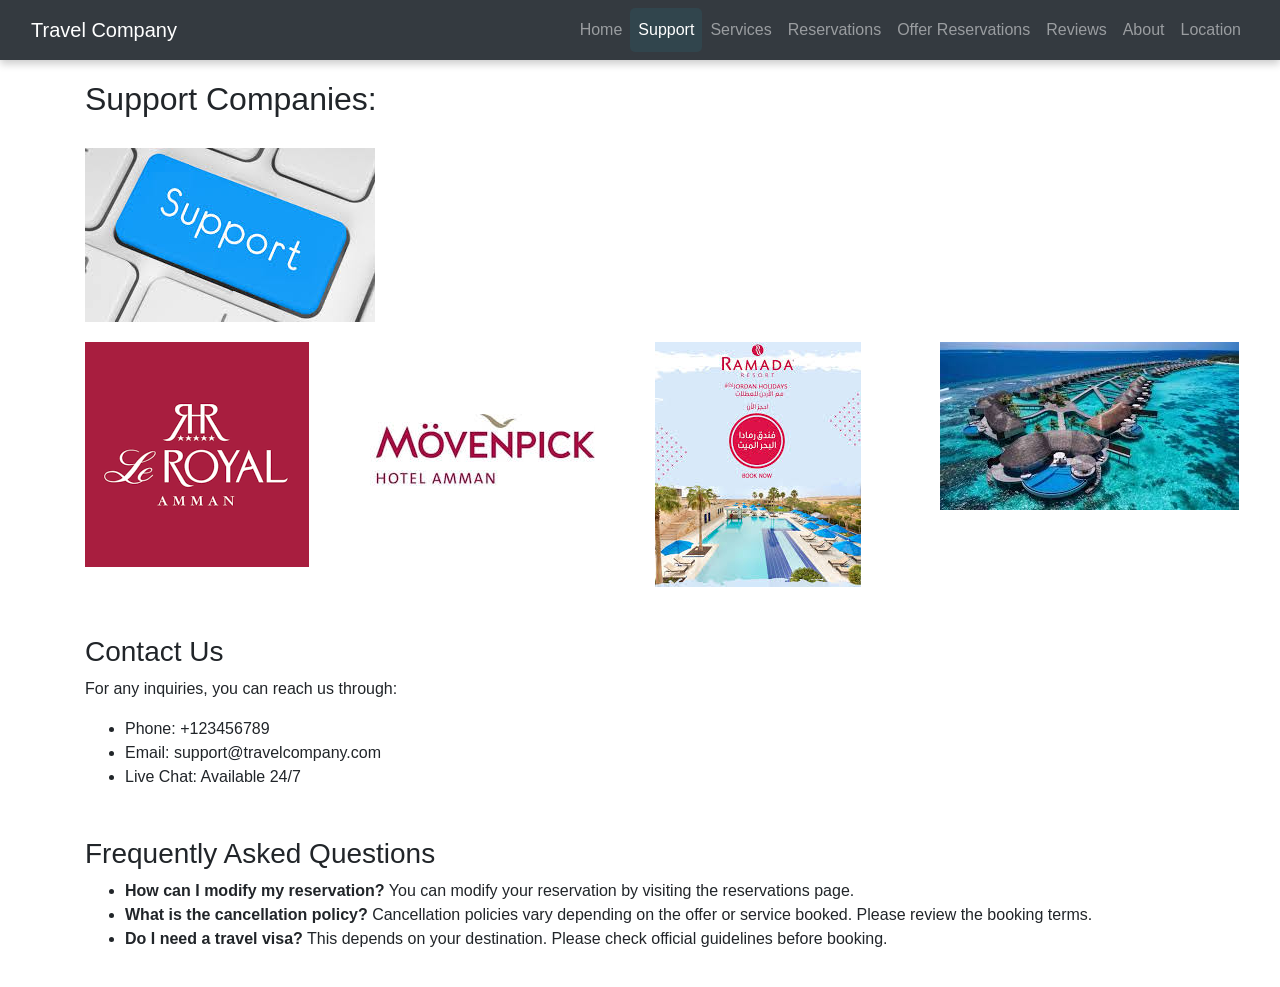
<file: support.html>
<!DOCTYPE html>
<html lang="en">

<head>
    <meta charset="UTF-8">
    <meta name="viewport" content="width=device-width, initial-scale=1.0">
    <title>Support Page - Travel Company</title>
    <link href="https://maxcdn.bootstrapcdn.com/bootstrap/4.5.2/css/bootstrap.min.css" rel="stylesheet">
    <style>
        html,
        body {
            height: 100%;
            margin: 0;
            padding: 0;
            background-color: #f8f9fa;
        }

        .navbar-custom {
            background-color: #343a40; /* Dark background */
            box-shadow: 0 4px 8px rgba(0, 0, 0, 0.2); /* Shadow effect */
        }

        .navbar-custom .navbar-brand,
        .navbar-custom .nav-link {
            color: #ffffff; /* White text color */
        }

        .navbar-custom .navbar-nav {
            margin-left: auto; /* Align nav links to the right */
        }

        .navbar-custom .nav-link {
            color: #ffffff; /* White text color */
            padding: 10px 15px;
        }

        .navbar-custom .nav-link:hover,
        .navbar-custom .nav-link.active {
            color: #17a2b8; /* Highlight color */
            background-color: rgba(23, 162, 184, 0.1); /* Light background on hover */
            border-radius: 5px; /* Rounded corners */
        }

        .navbar-toggler {
            border-color: #17a2b8; /* Toggler border color */
        }

        .navbar-toggler-icon {
            background-image: url('data:image/svg+xml;charset=utf8,%3Csvg xmlns="http://www.w3.org/2000/svg" viewBox="0 0 30 30"%3E%3Cpath stroke="%23fff" stroke-width="2" d="M4 7h22M4 15h22M4 23h22" /%3E%3C/svg%3E');
        }

        .support {
            padding: 20px 0;
            background-color: #fff;
        }

        .support h2 {
            margin-bottom: 30px;
        }

        .support .container-images img {
            max-width: 100%;
            height: auto;
            margin-bottom: 20px;
        }

        .contact-info,
        .faq-section {
            margin-top: 30px;
        }
    </style>
</head>

<body>
    <script src="https://cdn.jsdelivr.net/npm/bootstrap@5.3.3/dist/js/bootstrap.bundle.min.js"></script>

    <!-- ============ Navbar ============ -->
    <nav class="navbar navbar-expand-lg navbar-dark navbar-custom">
        <div class="container-fluid">
            <a class="navbar-brand" href="#">Travel Company</a>
            <button class="navbar-toggler" type="button" data-bs-toggle="collapse" data-bs-target="#navbarNav"
                aria-controls="navbarNav" aria-expanded="false" aria-label="Toggle navigation">
                <span class="navbar-toggler-icon"></span>
            </button>
            <div class="collapse navbar-collapse" id="navbarNav">
                <ul class="navbar-nav ms-auto">
                    <li class="nav-item"><a class="nav-link" href="index.html">Home</a></li>
                    <li class="nav-item"><a class="nav-link active" href="support.html">Support</a></li>
                    <li class="nav-item"><a class="nav-link" href="Services.html">Services</a></li>
                    <li class="nav-item"><a class="nav-link" href="reservations.html">Reservations</a></li>
                    <li class="nav-item"><a class="nav-link " href="offer-details.html">Offer Reservations</a></li>
                    <li class="nav-item"><a class="nav-link" href="reviews.html">Reviews</a></li>
                    <li class="nav-item"><a class="nav-link" href="About.html">About</a></li>
                    <li class="nav-item"><a class="nav-link" href="location.html">Location</a></li>
                </ul>
            </div>
        </div>
    </nav>

    <section class="support">
        <div class="container">
            <h2>Support Companies:</h2>
            <div class="container-images mt-4">
                <img src="images/f.jpg" alt="Additional Image">
            </div>

            <!-- Support Companies Section -->
            <div class="row">
                <div class="col-md-3">
                    <a href="https://hotelroyalsignature.com/" target="_blank">
                        <img src="images/royal.png" alt="Royal Signature Hotel">
                    </a>
                </div>
                <div class="col-md-3">
                    <a href="https://movenpick.accor.com/" target="_blank">
                        <img src="images/mov.jpg" alt="Movenpick Hotel">
                    </a>
                </div>
                <div class="col-md-3">
                    <a href="https://www.wyndhamhotels.com/ramada" target="_blank">
                        <img src="images/Rmanda - Copy.jpg" alt="Ramada Hotel">
                    </a>
                </div>
                <div class="col-md-3">
                    <a href="https://www.sunsiyam.com/sun-siyam-iru-veli/" target="_blank">
                        <img src="images/Mald.jpg" alt="Sun Siyam Iru Fushi">
                    </a>
                </div>
            </div>

            <!-- Contact Info Section -->
            <div class="contact-info mt-5">
                <h3>Contact Us</h3>
                <p>For any inquiries, you can reach us through:</p>
                <ul>
                    <li>Phone: +123456789</li>
                    <li>Email: support@travelcompany.com</li>
                    <li>Live Chat: Available 24/7</li>
                </ul>
            </div>

            <!-- FAQ Section -->
            <div class="faq-section mt-5">
                <h3>Frequently Asked Questions</h3>
                <ul>
                    <li><strong>How can I modify my reservation?</strong> You can modify your reservation by visiting the reservations page.</li>
                    <li><strong>What is the cancellation policy?</strong> Cancellation policies vary depending on the offer or service booked. Please review the booking terms.</li>
                    <li><strong>Do I need a travel visa?</strong> This depends on your destination. Please check official guidelines before booking.</li>
                </ul>
            </div>
        </div>
    </section>
</body>

</html>
</file>
<file: sheet.css>
@import url("https://fonts.googleapis.com/css2?family=Archivo+Black&family=Poppins:wght@100;200;300;400;500;600;700;800;900&display=swap");

*{
    font-family:'Franklin Gothic Medium', 'Arial Narrow', Arial, sans-serif;
    margin: 0;
    padding: 0;
    font-size: 16 pt;
    box-sizing: border-box;
    scroll-behavior: smooth;
   
}
h2{
    font-size: 70 pt ;
    letter-spacing: 0.1pt;
}
h1{
    font-size: 18pt;
    margin: 15pt;
 }
 h4{
    font-size: 8pt;
    letter-spacing: 1pt;
    p{
      
        color: red;
        letter-spacing: 1px;
        line-height: 1.8 rem;
        font-size: 1rem;
    }
 }
              
:root{
    --primaryColor:darkgreen;
    --seconderyColor: :white;
    --third-color: #b99470;
    --lightColor:  black;
    --bgColor-1 : rgb(0, 145, 255);
    --bgcolor-2:  rgb(71, 255, 105);
    --padding:7%;

} 
 /*        Home              */




.navbar-brand {
  font-size: 1.8rem;
  font-weight: bold;
  color: #007bff;  
}

.nav-link {
  font-size: 1rem;
      color: #333;
      transition: color 0.3s ease;
}

.nav-link:hover {
  color:darkcyan;
}


.home {
  background: url('images/pexels-photo-130.jpeg') no-repeat center center/cover;
  color: white;
  padding: 150px 0;
  text-align: center;
}

.home h1 {
  font-size: 3rem;
  margin-bottom: 20px;
  text-transform: uppercase;
}

 span {
  color:darkcyan;
}

.home h2 {
  font-size: 1.5rem;
  margin-bottom: 40px;
}

.carousel-item img {
  height: 500px;
  object-fit: cover;
}

 
      
  /*        About          */
  
         .about{
      background-color:whitesmoke;
     padding: var(--padding);
     display: flex;
     align-items:center;
     padding: 20px;
     justify-content: space-around;
    }
  
    .navbar-brand {
      font-size: 1.8rem;
      font-weight: bold;
      color: #007bff; 
    }
    
    .nav-link {
      font-size: 1rem;
      color: #333;
      transition: color 0.3s ease;
    }
    
    .nav-link:hover {
      color:darkcyan;
    }
    .about .contaainer-img{
         width: 70%;
    }
    .about .contaainer-img img{
     width:90%;
    }
    .about .container-texts{
     width: 35%;
    }
   .about.container-texts,
   .about.contaainer-img{
     justify-content: space-between;
   }
   .navbar-nav {
    margin-left: auto;
}

.about-content {
    display: flex;
    align-items: center;
    justify-content: space-between;
}
.contaainer-img img {
    width: 100%;
    max-width: 500px;
    height: auto;
}
.container-texts {
    margin-left: 20px;
}
   
          /*        Services            */
          .services {
            width: 100%;
            height: auto;
            padding: 3rem 2rem;
            background-color:whitesmoke;
            display: flex;
            justify-content: center;
            align-items: center;
            gap: 4rem;
            flex-wrap: wrap;
          }
          .btn{
            background-color:#004d40;
            color: black;
            text-decoration: none;
            font-weight: bold;
            padding: 0.8%;
            border-radius: 15pt;
            transition: 0.4s;
        }
        .btn:hover{
        background-color: transparent;
        border:2xp solid var(--bgColor-1);
        }
          
          .services .services {
            width: 100%;
            height: auto;
            padding: 5rem 10rem;
            padding-top: 0;
          }
          
          nav ul li{
            list-style-type: none;
            display: inline-block;
            margin: 9pt;
          }
          nav ul li a{
           color: var(--lightColor);
           text-decoration: none;
           text-transform: capitalize;
           transition: 0,4s;
          }
          nav ul li a:hover{
          color:darkcyan;
          }
          .services .services h2 {
            color: var(--secondary-color);
            text-transform: capitalize;
            letter-spacing: 4px;
            cursor: default;
            font-size: 60px;
            position: relative;
            text-align: center;
            margin-bottom: 3rem;
          }
          
          .services .services .row {
            display: flex;
            justify-content: center;
            align-items: center;
            background-color:black;
            width: 70rem;
            height: 29rem;
            border-radius: 20px;
            position: relative;
            overflow: hidden;
          }
          
          .services .services .row .col-1 .inner {
            overflow: hidden;
          }
          
          .services .services .row .col-1 .inner img {
            width: 35rem;
            height: 30rem;
            filter: brightness(-40%);
            transition: var(--transition);
            cursor: default;
            object-fit: cover;
          }
          
          .services .wrapper .row .col-1 .inner img:hover {
            filter: brightness(100%);
          }
          
          .col-2 {
            padding: 50px 30px;
          }
          
          .col-2 h3 {
            font-size: 35px;
            color: var(--secondary-color);
            letter-spacing: 2px;
            text-align: start;
            margin-bottom: 20px;
            text-transform: capitalize;
          }
          
          .col-2 p {
            text-transform: capitalize;
            font-weight: 500;
            font-size: 20px;
            line-height: 1.5;
            letter-spacing: 2px;
            margin-bottom: 30px;
            font-family: Wunderpunkt, "Helvetica Neue", Helvetica, sans-serif;
          }
          
          .col-2 a {
            background-color: var(--secondary-color);
            text-transform: uppercase;
            letter-spacing: 2px;
            padding: 5px 6rem;
            transition: var(--transition);
          }  
          .row:last-child {
            margin-top: 3rem;
          }

           /*        support           */
         .support{
            background-color:whitesmoke;
            padding: 2rem var(--padding);
            display: flex;
            align-items: center;
            justify-content: space-between;
            }
   .navbar-brand {
  font-size: 1.8rem;
  font-weight: bold;
  color: #007bff; 
}

.nav-link {
  font-size: 1rem;
  color: #333;
  transition: color 0.3s ease;
}

.nav-link:hover {
  color:darkcyan;
}
            
            .support.contai         
            ner-images{
               width: 35%;
            }
            .support.container-images img{
                width: 90%;
            }
            .support.container-support{
                width: 40%;
            }
            .content-support{
                display: flex;
                flex-wrap: wrap;
                
            }
            .social a{
                text-decoration: none;
            }
          
/*   reservation    */
.reservation{
  width: 100%;
  height: auto;

  flex-wrap: wrap;
  padding: 3rem 1rem;
  font-family: Arial, sans-serif;
    margin: 0;
    padding: 0;
    background-color: #f8f9fa;
}
.navbar-brand {
  font-size: 1.8rem;
  font-weight: bold;
  color: #007bff; 
}

.nav-link {
  font-size: 1rem;
  color: #333;
  transition: color 0.3s ease;
}

.nav-link:hover {
  color:darkcyan;
}

.container-fluid {
  display: flex;
  justify-content: flex-end;
  align-items: center;
}
.form-control {
  border: 1px solid #ced4da; 
  border-radius: 4px;
  padding: 8px 12px;
  width: 250px;
}


.me-2 {
  margin-right: 10px;
}

.wrapper{
  background-color: whitesmoke;
}

.btne {
  background-color: #198754; 
  color: white;
  border: 1px solid #198754;
  padding: 8px 16px;
  border-radius: 4px;
  cursor: pointer;
  transition: background-color 0.3s ease;
}


.btne:hover {
  background-color: #157347; 
  border-color: #157347;
}


::placeholder {
  color: #6c757d;
  opacity: 1; 
}


.btne-outline-success {
  background-color: transparent;
  color: #198754;
  border: 1px solid #198754;
}

.btne-outline-success:hover {
  background-color: #198754;
  color: white;
  border-color: #198754;
}
.reservation .wrapper h2 {
  font-size: 4rem;
  text-align: center;
  color: var(--secondary-color);
  letter-spacing: 4px;
  margin-bottom: 1rem;
}

.reservation .wrapper .pros {
  background-color: whitesmoke;
  display: flex;
  justify-content: center;
  align-items: center;
  flex-wrap: wrap;
  padding: 4rem 6rem;
  gap: 1.5rem;
}

.reservation .wrapper .pros .pro {
  padding: 0.7rem;
  height: auto;
  width: 300px;
  background-color: var(--primary-color);
  border-radius: 16px;
  display: flex;
  flex-direction: column;
}

.reservation .wrapper .pros .pro img {
  width: 100%;
  max-width: 100%;
  border-radius: 16px;
  height:250px ;
  width: 250px;
}

.reservation .wrapper .pros .pro h3 {
  color: var(--secondary-color);
  letter-spacing: 3px;
  text-align: center;
}

.reservation .wrapper .pros .pro .price {
  display: flex;
  flex-direction: column;
  justify-content: left;
  align-items: flex-start;
  margin-top: 10px;
  margin-left: 5px;
}

.reservation .wrapper .pros .pro .price p {
  color:whitesmoke;
  font-weight: 800;
}

.reservation .wrapper .pros .pro a {
  background-color: #a1b38f;
  color: var(--secondary-color);
  text-transform: uppercase;
  letter-spacing: 3px;
  padding: 0.5rem;
  border-radius: 5px;
  margin-top: 10px;
  width: 100%;
  text-align: center;
  transition: var(--transition);
}

.reservation .wrapper .pros .pro a:hover {
  background-color: #596e43;
    color: var(--primary-color);
}

/*        reviews         */

.reviews {
  width: 100%;
  height: auto;
  background: whitesmoke;
  padding: 3rem;
}
body, h2, form, input, textarea, button {
  margin: 0;
  padding: 0;
  box-sizing: border-box;
}


.review-form {
  max-width: 600px;
  margin: 20px auto;
  padding: 20px;
  border: 1px solid #ddd;
  border-radius: 8px;
  background-color: #f9f9f9;
  box-shadow: 0 0 10px rgba(0, 0, 0, 0.1);
}


.review-form h2 {
  margin-bottom: 20px;
  font-size: 24px;
  color: #333;
  text-align: center;
}


.review-form form {
  display: flex;
  flex-direction: column;
}

.review-form input[type="email"],
.review-form textarea {
  width: 100%;
  padding: 10px;
  margin-bottom: 15px;
  border: 1px solid #ddd;
  border-radius: 4px;
  font-size: 16px;
}

.review-form textarea {
  height: 150px;
  resize: vertical;
}


.review-form button {
  padding: 10px 20px;
  border: none;
  border-radius: 4px;
  background-color:#596e43;
  color:black;
  font-size: 16px;
  cursor: pointer;
  transition: background-color 0.3s ease;
}

.review-form button:hover {
  background-color:#a1b38f;
}

.review-form button:active {
  background-color: #004494;
}
      
.reviews h1 {
  text-align: center;
  text-transform: capitalize;
  letter-spacing: 4px;
  font-size: 3rem;
  background-color: var(--background-color);
  color: var(--secondary-color);
}

.reviews .wrapper {
  display: flex;
  justify-content: center;
  align-items: center;
  flex-wrap: wrap;
  padding: 3rem 6rem;
  gap: 2rem;
}

.reviews .wrapper .box {
  width: 500px;
  height: 200px;
  background-color:#a1b38f;
  padding: 1rem 1.5rem;
  border-radius: 10px;
}

.reviews .wrapper .box .row-1 {
  display: flex;
  align-items: center;
  justify-content: space-between;
}

.reviews .wrapper .box .img-name {
  display: flex;
  align-items: center;
  gap: 0.8rem;
}

.reviews .wrapper .box .img-name h3 {
  color: black;
  letter-spacing: 2px;
  font-size: 15px;
}

.reviews .wrapper .box img {
  width: 20%;
  border-radius: 100px;
}
.reviews .wrapper .box .row-1 .stars{
  display: flex;
  align-items: flex-end;
  gap: 0.4rem;
  color:goldenrod;
  font-size: 1.5rem;
}

.reviews .wrapper .box .row-2 {
  text-align: left;
  font-size: 15px;
  letter-spacing: 1px;
  color:black;
  margin-top: 10px;
  cursor: default;
}

.reviews .wrapper .box .row-2 p {
  color: var(--secondary-color);
}

/*        location          */
.location {
    margin: 12px;
    padding: 20px;
    background-color: white;
    background-image: url("images/istockphoto.gif");
    background-repeat: no-repeat;
    background-size: cover;
    font-family: 'Oswald', sans-serif;
}
.navbar-brand {
    margin-right: auto;
    font-size: 1.8rem;
    font-weight: bold;
    color: #007bff; 
}
.navbar-nav {
    margin-left: auto;
}
.nav-link {
    font-size: 1rem;
    color: #333;
    transition: color 0.3s ease;
}
.nav-link:hover {
    color: darkcyan;
}
.location-section {
  background-color: whitesmoke;
  padding: 40px 0;
  text-align: center;
}
.location-table {
  margin: 0 auto;
  width: 50%;
  color: black;
  background-color:#a1b38f;
  border-radius: 8px;
  overflow: hidden;
}
.location-table th, .location-table td {
  padding: 15px;
  text-align: center;
}
.location-table:hover {
  color: darkcyan;
}
.location-img {
  margin: 20px 0;
}
.location-img img {
  width: 100%;
  max-width: 600px;
  height: auto;
  border-radius: 8px;
}
.location-btn {
  background-color: darkolivegreen;
  color: black;
  text-decoration: none;
  font-weight: bold;
  padding: 12px 24px;
  border-radius: 20px;
  transition: background-color 0.4s, color 0.4s;
  display: inline-block;
  margin-top: 20px;
}
.location-btn:hover {
  background-color: transparent;
  border: 2px solid darkolivegreen;
  color: darkolivegreen;
}

 

/*        instant          */
.navbar-brand {
  margin-right: auto;
  font-size: 1.8rem;
  font-weight: bold;
  color: #007bff; 
}
.navbar-nav {
  margin-left: auto;
}
.nav-link {
  font-size: 1rem;
  color: #333;
  transition: color 0.3s ease;
}
.nav-link:hover {
  color: darkcyan;
}
legend {
    padding-top: 0.5rem;
    color: white;
}
.ticket {
    color: white;
}
.validation-message {
    color: red;
    font-size: 12px;
    margin-left: 10px;
}
 
/*        footer          */
.footer {
  background-color: #f8f9fa;
  padding: 40px 0;
  font-size: 0.9rem;
}

.footer h5 {
  color: #007bff;
  font-size: 1.2rem;
  margin-bottom: 20px;
}

.footer p {
  color: #333;
  margin-bottom: 20px;
}

.footer ul {
  list-style-type: none;
  padding-left: 0;
}

.footer ul li {
  margin-bottom: 10px;
}

.footer ul li a {
  color: #333;
  text-decoration: none;
  transition: color 0.3s ease;
}

.footer ul li a:hover {
  color: #007bff;
}

.footer .socials a {
  color: #007bff;
  margin-right: 15px;
  font-size: 1.5rem;
}

.footer .socials a:hover {
  color: #0056b3;
}

.footer .footer-bottom {
  background-color: #343a40;
  color: white;
  padding: 15px 0;
}

.footer .footer-bottom a {
  color: #007bff;
  text-decoration: none;
  margin-left: 5px;
}

.footer .footer-bottom a:hover {
  text-decoration: underline;
}


.form-container input,
.form-container textarea {
  width: 100%;
  padding: 10px;
  margin-bottom: 15px;
  border: 1px solid #ccc;
  border-radius: 5px;
}

.form-container input:focus,
.form-container textarea:focus {
  outline: none;
  border-color: #007bff;
}

.form-container a {
  display: inline-block;
  padding: 10px 20px;
  background-color: #007bff;
  color: white;
  border-radius: 5px;
  text-decoration: none;
  transition: background-color 0.3s ease;
}

.form-container a:hover {
  background-color: #0056b3;
}
</file>
